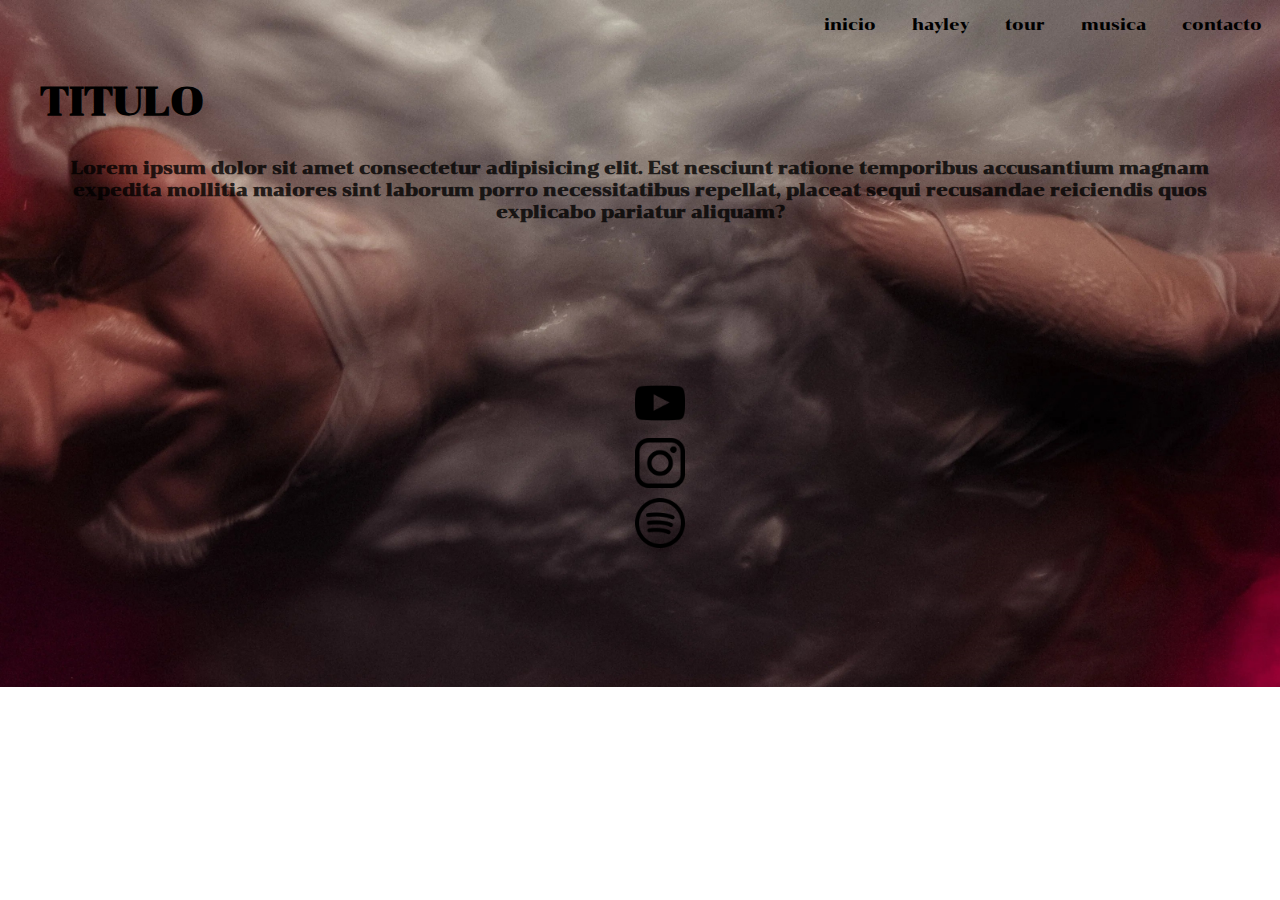
<file: index.html>
<!DOCTYPE html>
<html lang="es">

<head>
    <meta charset="UTF-8">
    <meta http-equiv="X-UA-Compatible" content="IE=edge">
    <meta name="viewport" content="width=device-width, initial-scale=1.0">
    <link rel="stylesheet" href="style.css">
    <title> Inicio </title>

</head>

<!--NAVEGADOR-->

<nav>
    <ul class="nav">
        <li class="nav"> <a href="index.html"> inicio </a> </li>
        <li class="nav"> <a href="pages/hayley.html"> hayley </a> </li>
        <li class="nav"> <a href="pages/tour.html"> tour </a> </li>
        <li class="nav"> <a href="pages/musica.html"> musica </a></li>
        <li class="nav"> <a href="pages/contacto.html"> contacto </a></li>
    </ul>
</nav>

<body class="fondo-1">

    <!--HEADER-->

    <header>
        <h1 class="titulo-1"> TITULO </h1>
    </header>

    <!--CUERPO-->

    <main>
        <div class="parrafo-1">
            <section>
                <h2> Lorem ipsum dolor sit amet consectetur adipisicing elit. Est nesciunt ratione temporibus
                    accusantium magnam expedita mollitia maiores sint laborum porro necessitatibus repellat, placeat
                    sequi recusandae reiciendis quos explicabo pariatur aliquam? </h2>
            </section>
        </div>
    </main>

    <!--FOOTER-->

    <footer>
        <div class="redes-container">
            <ul>
                <li><a class="redes-container" href="https://www.youtube.com/@hayleywilliams" target="_blank"> <img
                            src="multimedia/img/48968.png" class="youtube"> </a></li>
                <li><a class="redes-container" href="https://www.instagram.com/yelyahwilliams/?hl=es" target="_blank">
                        <img src="multimedia/img/87390.png" class="instagram"> </a></li>
                <li><a class="redes-container" href="https://open.spotify.com/artist/6Rx1JKzBrSzoKQtmbVmBnM"
                        target="_blank"> <img src="multimedia/img/87409.png" class="youtube"> </a></li>
            </ul>
        </div>
    </footer>

</body>

</html>
</file>
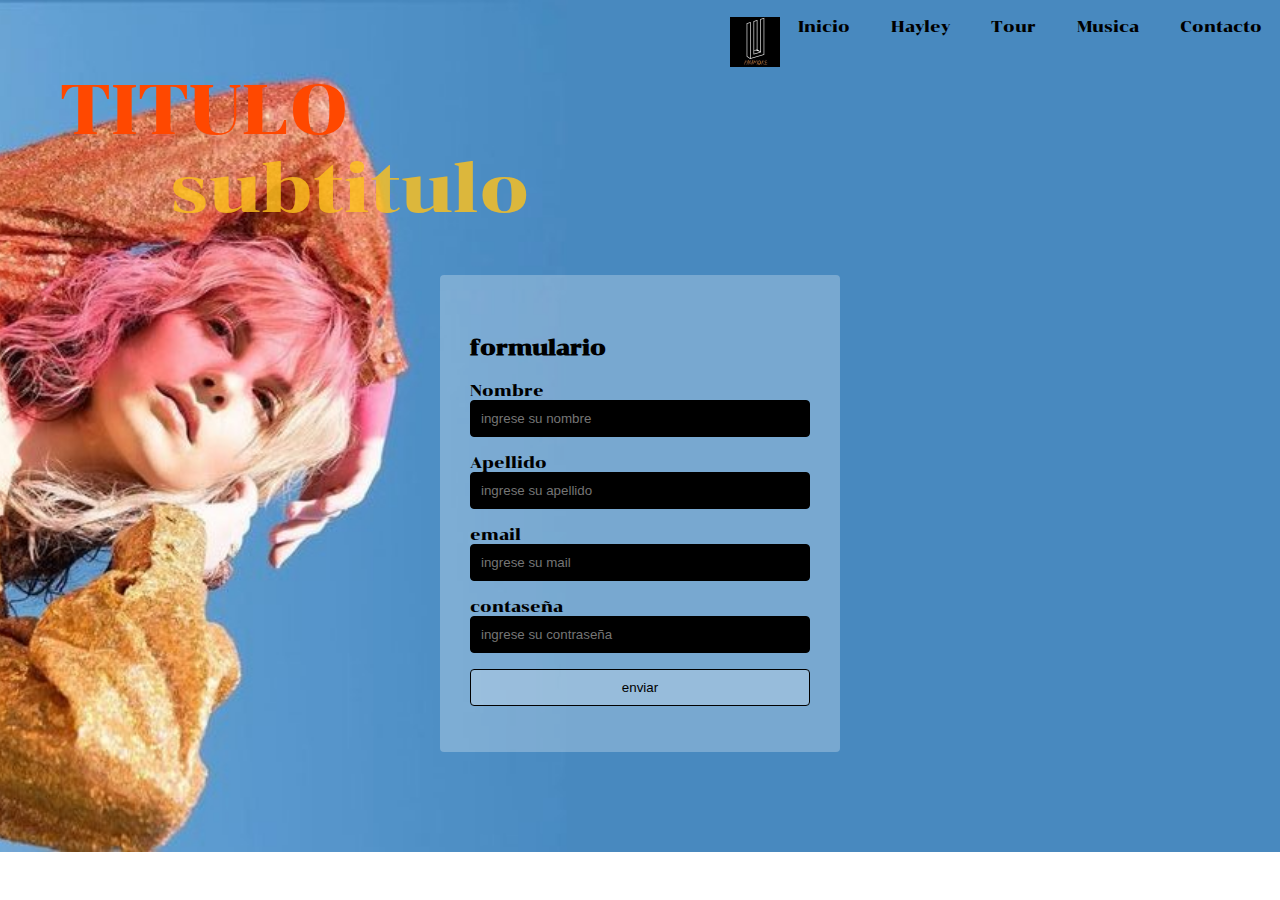
<file: pages/contacto.html>
<!DOCTYPE html>
<html lang="es">
    <head>
        <meta charset="UTF-8">
        <meta http-equiv="X-UA-Compatible" content="IE=edge">
        <meta name="viewport" content="width=device-width, initial-scale=1.0">
        <link rel="stylesheet" href="../style.css">
        <title>Contacto</title>
    </head>
    
    <body class="fondo-5">
        <!--HEADER-->
      <header>
        <nav class="navbar navbar-expand-lg bg-body-tertiary">
           
            <div class="container-fluid">
              <div class="collapse navbar-collapse" id="navbarNavAltMarkup">
                <div class="navbar-nav">
                  <a class="nav-link active" aria-current="page" href="../index.html"> Inicio </a>
                  <a class="nav-link" href="hayley.html"> Hayley </a>
                  <a class="nav-link" href="tour.html"> Tour </a>
                  <a class="nav-link" href="musica.html"> Musica </a>
                  <a class="nav-link disabled"> Contacto </a>
                  <img src="../multimedia/img/a8c2b13674831bdc2085243a3c04dcd7.jpg"  class="logo"></a>
                </div>
              </div>
            </div>
          </nav>
      </header>
    
      <!--CUERPO-->
        <main>
            <h1 class="titulo-5"> TITULO </h1>
            <H2 class="subtitulo-5"> subtitulo </H2>
        </main>
        <div>
            <form action class="formulario">
                <h4 class="h4">formulario</h4>
                <label for="nombre">Nombre</label>
                <input type="text" name="nombre" placeholder="ingrese su nombre" class="f-1">
    
                <label for="apellido">Apellido</label>
                <input type="text" name="apellido" placeholder="ingrese su apellido" class="f-1">
    
                <label for="email">email</label>
                <input type="email" name="email" placeholder="ingrese su mail" class="f-1">
    
                <label for="password">contaseña</label>
                <input type="password" name="password" placeholder="ingrese su contraseña" class="f-1">
    
                <input type="submit" value="enviar" class="f-2">
            </form>
        </div>
        </main>
    </body>
    
    </html>
</file>
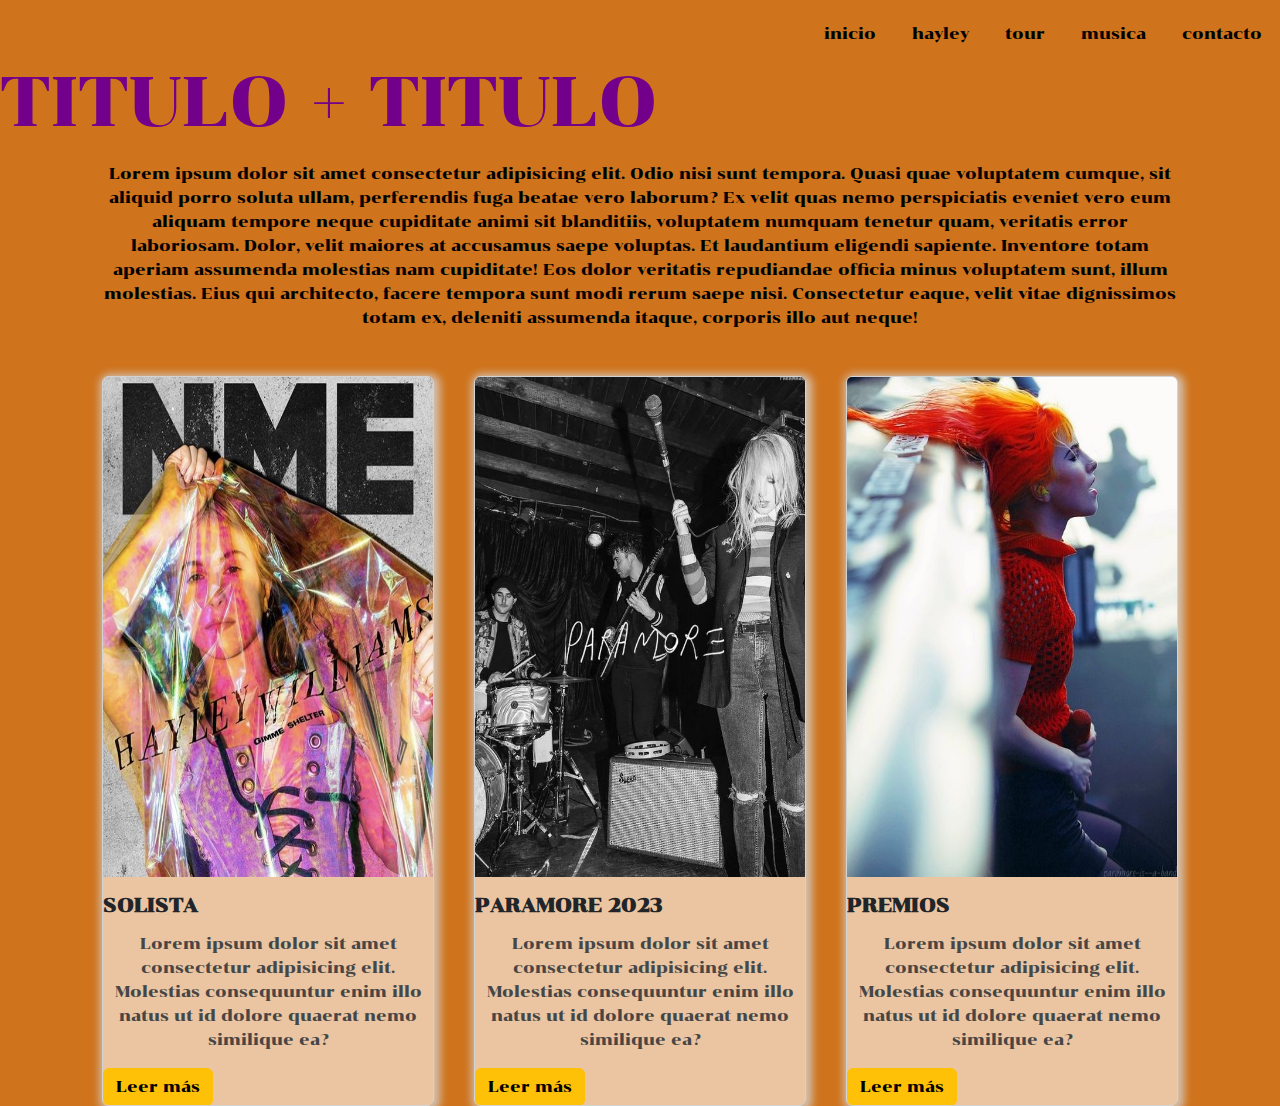
<file: pages/hayley.html>
<!DOCTYPE html>
<html lang="es">

<head>
    <meta charset="UTF-8">
    <meta http-equiv="X-UA-Compatible" content="IE=edge">
    <meta name="viewport" content="width=device-width, initial-scale=1.0">
    <link rel="stylesheet" href= "https://cdn.jsdelivr.net/npm/bootstrap@5.3.0-alpha3/dist/css/bootstrap.min.css">
    <link rel="stylesheet" href="../style.css">
    <title>Hayley</title>

</head>

<body class="fondo-2">
    <!--ETIQUETA DE ENCABEZADO-->
    <header>
        <nav>
            <ul class="nav-2">
                <li class="nav-2"> <a href="../index.html"> inicio </a> </li>
                <li class="nav-2"> <a href="hayley.html"> hayley </a> </li>
                <li class="nav-2"> <a href="tour.html"> tour </a> </li>
                <li class="nav-2"> <a href="musica.html"> musica </a></li>
                <li class="nav-2"> <a href="contacto.html"> contacto </a></li>
            </ul>
        </nav>
        </header>

        <!--CUERPO-->
        <main>
            <h1 class="titulo-2"> TITULO + TITULO </h1>

            <div>
                <p class="parrafo-2"> Lorem ipsum dolor sit amet consectetur adipisicing elit. Odio nisi sunt tempora.
                    Quasi quae
                    voluptatem
                    cumque, sit aliquid porro soluta ullam, perferendis fuga beatae vero laborum? Ex velit quas nemo
                    perspiciatis eveniet vero eum aliquam tempore neque cupiditate animi sit blanditiis, voluptatem
                    numquam
                    tenetur quam, veritatis error laboriosam. Dolor, velit maiores at accusamus saepe voluptas. Et
                    laudantium eligendi sapiente. Inventore totam aperiam assumenda molestias nam cupiditate! Eos dolor
                    veritatis repudiandae officia minus voluptatem sunt, illum molestias. Eius qui architecto, facere
                    tempora sunt modi rerum saepe nisi. Consectetur eaque, velit vitae dignissimos totam ex, deleniti
                    assumenda itaque, corporis illo aut neque!</p>
            </div>

            <div class="container">
                <div class="card">
                    <figure>
                        <img src="../multimedia/img/a2eaa5a1820715c62e6d014c8f7155cc.jpg" class="foto-1" alt="Paramore">
                    </figure>
                    <div class="contenido">
                        <h3> SOLISTA </h3>
                        <p>Lorem ipsum dolor sit amet consectetur adipisicing elit. Molestias consequuntur enim illo
                            natus ut id dolore quaerat nemo similique ea?</p>
                            <button type="button" class="btn btn-warning"> Leer más </button>
                    </div>
                </div>

                <div class="card">
                    <figure>
                        <img src="../multimedia/img/fc8966342ab84394a47e62e2453f9658.jpg" class="foto-2" alt="Paramore">
                    </figure>
                    <div class="contenido">
                        <h3> PARAMORE 2023 </h3>
                        <p>Lorem ipsum dolor sit amet consectetur adipisicing elit. Molestias consequuntur enim illo
                            natus ut id dolore quaerat nemo similique ea?</p>
                            <button type="button" class="btn btn-warning"> Leer más </button>
                    </div>
                </div>

                <div class="card">
                    <figure>
                        <img src="../multimedia/img/9e61f9e22276b281dce0a968adfa9256.jpg" class="foto-3" alt="Paramore">
                    </figure>
                    <div class="contenido">
                        <h3> PREMIOS </h3>
                        <p>Lorem ipsum dolor sit amet consectetur adipisicing elit. Molestias consequuntur enim illo
                            natus ut id dolore quaerat nemo similique ea?</p>
                            <button type="button" class="btn btn-warning"> Leer más </button>
                    </div>
                </div>
            </div>

        </main>
</body>

</html>
</file>
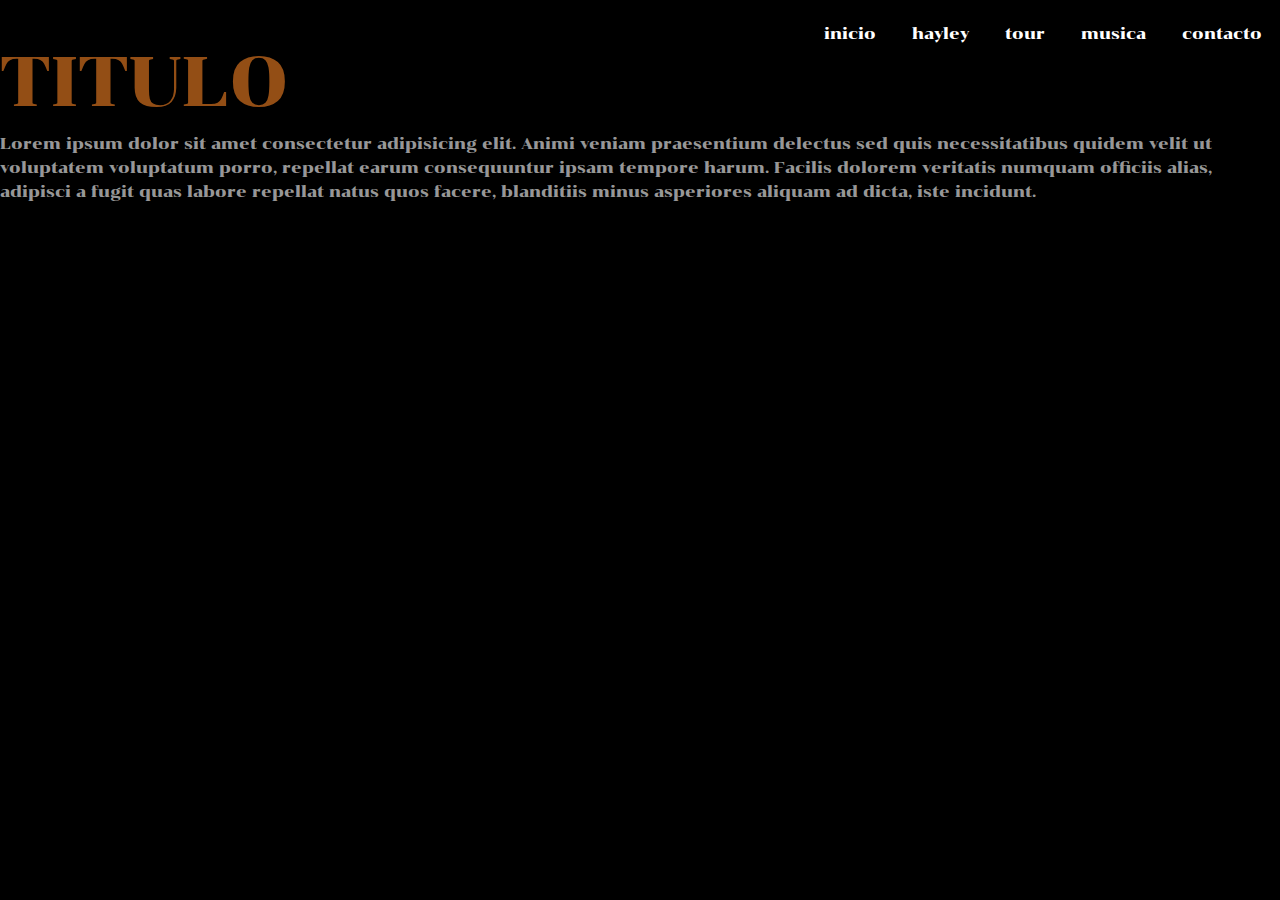
<file: pages/musica.html>
<!DOCTYPE html>
<html lang="es">

<head>
    <meta charset="UTF-8">
    <meta http-equiv="X-UA-Compatible" content="IE=edge">
    <meta name="viewport" content="width=device-width, initial-scale=1.0">
    <link rel="stylesheet" href= "https://cdn.jsdelivr.net/npm/bootstrap@5.3.0-alpha3/dist/css/bootstrap.min.css">
    <link rel="stylesheet" href="../style.css">
    <title>Musica</title>
</head>

<body class="fondo-4">

    <!--HEADER-->
    <header>
        <nav>
            <ul class="nav-4">
                <li class="nav-4"> <a href="../index.html"> inicio </a> </li>
                <li class="nav-4"> <a href="hayley.html"> hayley </a> </li>
                <li class="nav-4"> <a href="tour.html"> tour </a> </li>
                <li class="nav-4"> <a href="musica.html"> musica </a></li>
                <li class="nav-4"> <a href="contacto.html"> contacto </a></li>
            </ul>
        </nav>
    </header>

    <!--CUERPO-->
    <main>
        <h1 class="titulo-4"> TITULO </h1>
        <p class="parrafo-4"> Lorem ipsum dolor sit amet consectetur adipisicing elit. Animi veniam praesentium delectus
            sed quis
            necessitatibus quidem velit ut voluptatem voluptatum porro, repellat earum consequuntur ipsam tempore
            harum. Facilis dolorem veritatis numquam officiis alias, adipisci a fugit quas labore repellat natus
            quos facere, blanditiis minus asperiores aliquam ad dicta, iste incidunt. </p>

        <nav>
            <section>


                <div class="container text-center">
                    <div class="row align-items-center">
                        <div class="col">
                            <iframe width="350" height="200" src="https://www.youtube.com/embed/naygrknW6wc"
                                title="YouTube video player" frameborder="0"
                                allow="accelerometer; autoplay; clipboard-write; encrypted-media; gyroscope; picture-in-picture; web-share"
                                allowfullscreen class="video-1"></iframe>
                        </div>
                        <div class="col">
                            <iframe style="border-radius:12px"
                            src="https://open.spotify.com/embed/playlist/37i9dQZF1DZ06evO43zjO0?utm_source=generator"
                            width="100%" height="150" frameBorder="0" allowfullscreen=""
                            allow="autoplay; clipboard-write; encrypted-media; fullscreen; picture-in-picture"
                            loading="lazy"></iframe>
                        </div>
                        <div class="col">
                            <iframe width="350" height="200" src="https://www.youtube.com/embed/6MtMSbOqBME"
                            title="YouTube video player" frameborder="0"
                            allow="accelerometer; autoplay; clipboard-write; encrypted-media; gyroscope; picture-in-picture; web-share"
                            allowfullscreen class="video-2"></iframe>
                        </div>
                    </div>
                </div>

            </section>
        </nav>
    </main>
</body>

</html>
</file>
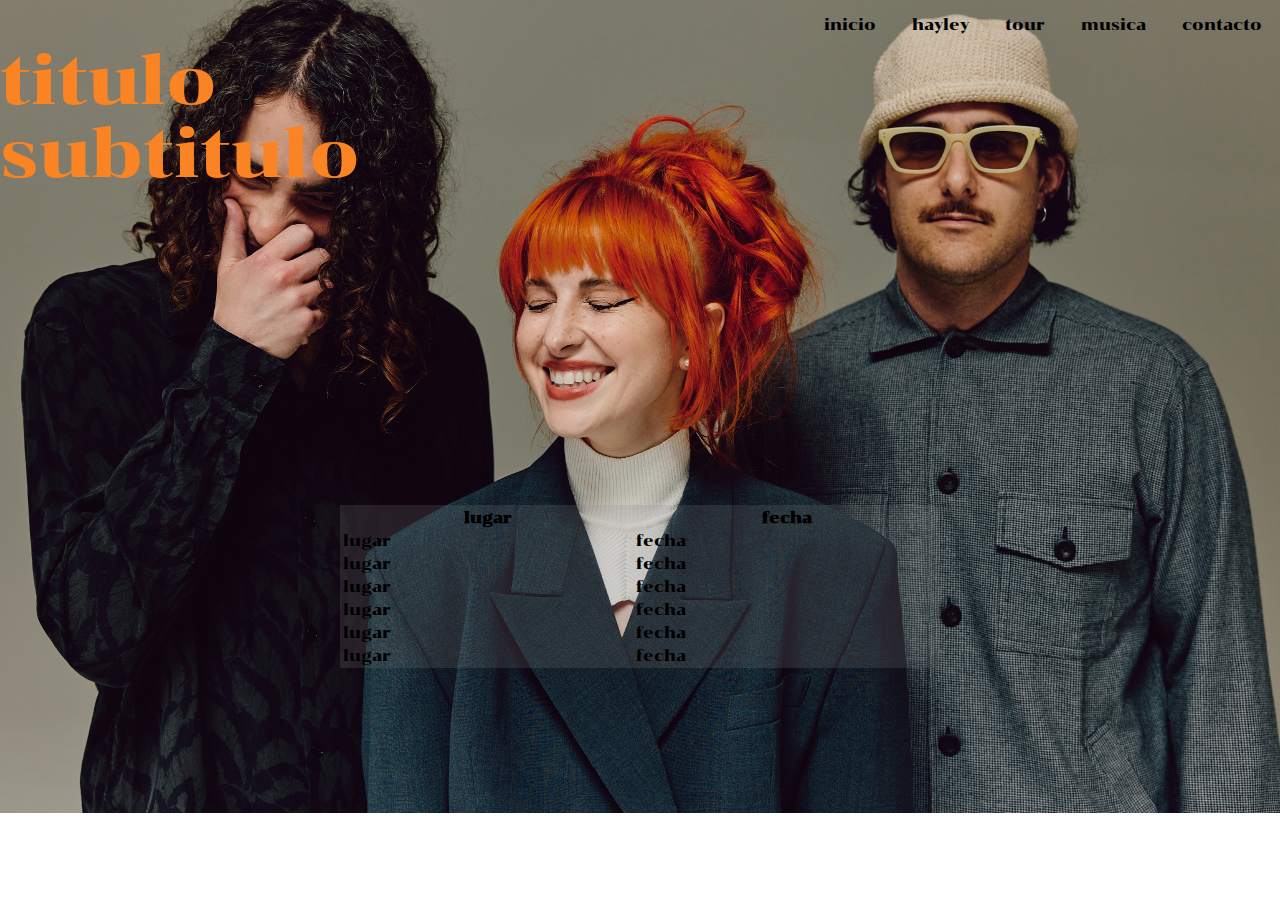
<file: pages/tour.html>
<!DOCTYPE html>
<html lang="es">

<head>
    <meta charset="UTF-8">
    <meta http-equiv="X-UA-Compatible" content="IE=edge">
    <meta name="viewport" content="width=device-width, initial-scale=1.0">
    <link rel="stylesheet" href="../style.css">
    <title>Tour</title>
</head>

<body class="fondo-3">

    <!--HEADER-->
    <header>
        <nav>
            <ul class="nav-3">
                <li class="nav-3"> <a href="../index.html"> inicio </a> </li>
                <li class="nav-3"> <a href="hayley.html"> hayley </a> </li>
                <li class="nav-3"> <a href="tour.html"> tour </a> </li>
                <li class="nav-3"> <a href="musica.html"> musica </a></li>
                <li class="nav-3"> <a href="contacto.html"> contacto </a></li>
            </ul>
        </nav>

        <!--TITULOS-->
        <main>
            <h1 class="titulo-3"> titulo </h1>
            <h2 class="subtitulo-3"> subtitulo </h2>

            <!--TABLA-->
            <section>
                <table class="tabla">
                    <thead>
                        <tr>
                            <th>lugar</th>
                            <th>fecha</th>
                        </tr>
                    </thead>
                    <tr>
                        <td>lugar</td>
                        <td>fecha</td>
                    </tr>
                    <tr>
                        <td>lugar</td>
                        <td>fecha</td>
                    </tr>
                    <tr>
                        <td>lugar</td>
                        <td>fecha</td>
                    </tr>
                    <tr>
                        <td>lugar</td>
                        <td>fecha</td>
                    </tr>
                    <tr>
                        <td>lugar</td>
                        <td>fecha</td>
                    </tr>
                    <tr>
                        <td>lugar</td>
                        <td>fecha</td>
                    </tr>
                </table>
                </div>
            </section>
        </main>
</body>

</html>
</file>
<file: style.css>
@import url('https://fonts.googleapis.com/css2?family=Chonburi&display=swap');

* {
    box-sizing: border-box;
}

body {
    font-family: 'Chonburi', cursive;
    margin: 0;
    padding: 0;

}

/*HOME*/
.fondo-1 {
    background-image: url(multimedia/img/Hayley-Williams.jpg);
    background-repeat: no-repeat;
    background-position: top;
    background-size: cover;

}

.nav {
    display: flex;
    flex-direction: row;
    position: relative;
    float: right;
    top: -20px;
}

.nav a {
    color: rgb(0, 0, 0);
    padding: 12px 18px;
    text-decoration: none;
    position: relative;
    font-size: 16px;
}

/*titulo*/
.titulo-1 {
    padding: 40px;
    left: 0px;
    font-weight: 700;
    font-size: 40px;
    top: 10px;
    position: relative;
}

/*cuerpo*/
.parrafo-1 {
    display: flex;
    flex-wrap: wrap;
    position: relative;
    padding: 40px;
    font-size: 12px;
    text-align: center;
    top: -80px;
    color: rgba(0, 0, 0, 0.788);
}

@media screen and (max-width: 480px) {

    .nav,
    .titulo-1,
    .parrafo-1 {
        width: 100%;
    }
}


/*redes*/
ul {
    list-style-type: none;
}

.redes-container {
    display: flex;
    align-items: center;
    justify-content: center;
}

.youtube {
    margin: 5px;
    width: 50px;
    height: 50px;
}

.instagram {
    margin: 5px;
    width: 50px;
    height: 50px;
}

.spotfy {
    margin: 5px;
    width: 50px;
    height: 50px;
}


/*HAYLEY*/
.fondo-2 {
    background-color: #cf731c;
}

/*encabezado*/
.nav-2 {
    display: flex;
    flex-direction: row;
    position: relative;
    float: right;
    top: 5px;
}

.nav-2 a {
    color: rgb(0, 0, 0);
    padding: 12px 18px;
    text-decoration: none;
    position: relative;
    font-size: 16px;
}

.titulo-2 {
    color: hsl(290, 100%, 27%);
    top: 20px;
    position: relative;
    font-weight: 500;
    font-size: 70px;
    top: 60px;
}

.parrafo-2 {
    top: 70px;
    position: relative;
    text-align: center;
    left: 100px;
    padding-right: 200px;
    color: rgb(0, 0, 0);

}

.card {
    width: 100%;
    height: 730px;
    margin: 20px;
    border-radius: 6px;
    overflow: hidden;
    background: #ffffff96;
    cursor: default;
    border: 1px solid lightgray;
    box-shadow: 2px 2px 8px 4px #d3d3d3d1;
    top: 80px;
}

.foto-1 {
    width: 100%;
    height: 500px;
    display: block;
    margin: auto;
}

.foto-2 {
    width: 100%;
    height: 500px;
    display: block;
    margin: auto;
}

.foto-3 {
    width: 100%;
    height: 500px;
    display: block;
    margin: auto;
}

/*Tarjetas*/

.container {
    display: flex;
    width: 100%;
}

.card .contenido h3 {
    display: flex;
    font-weight: 600;
    font-size: 20px;
    margin-bottom: 15px;
    position: relative;
    text-align: center;
}

.card .contenido p {
    display: flex;
    line-height: 1.5;
    color: rgb(70, 70, 70);
    text-align: center;
}

.card .contenido a {
    color: rgb(0, 0, 0);
    text-decoration: none;
    text-align: center;
    display: block;
    padding: 10px;
    margin-top: 10px;
}

/*TOUR*/

.fondo-3 {
    background-image: url(multimedia/img/NME-PARAMORE-HERO-2023@2560x1625.jpg);
    background-repeat: no-repeat;
    background-position: center center;
    background-position: top;
    background-size: cover;
}

/*encabezado*/
.nav-3 {
    display: flex;
    flex-direction: row;
    position: relative;
    float: right;
    top: -30px;
}

.nav-3 a {
    color: rgb(0, 0, 0);
    padding: 12px 18px;
    text-decoration: none;
    position: relative;
    font-size: 16px;
}


.titulo-3 {
    color: rgb(250, 132, 35);
    font-weight: 500;
    font-size: 70px;
    top: -10px;
    position: relative;
}

.subtitulo-3 {
    color: rgb(250, 132, 35);
    font-weight: 500;
    font-size: 70px;
    top: -80px;
    position: relative;
}

/*tabla*/
.tabla {
    background-color: rgba(128, 128, 128, 0.199);
    margin: 150px auto;
    width: 600px;
    top: 80px;
    position: relative;
}


/*MUSICA*/
.fondo-4 {
    background-color: #000000;
}

.nav-4 {
    display: flex;
    flex-direction: row;
    position: relative;
    float: right;
    top: 5px;
}

.nav-4 a {
    color: rgb(255, 255, 255);
    padding: 12px 18px;
    text-decoration: none;
    position: relative;
    font-size: 16px;
}

.titulo-4 {
    color: rgba(250, 132, 35, 0.589);
    font-weight: 500;
    font-size: 70px;
    top: 40px;
    position: relative;
}

.parrafo-4 {
    color: rgba(255, 255, 255, 0.61);
    top: 40px;
    position: relative;
}

.col {
    margin: 10px;
    display: flex;
    position: relative;
    top: 100px;
}

/*CONTACTO*/
.fondo-5 {
    background-image: url(multimedia/img/dec1b4d8a0aa95eb7a8016592e45ba32.jpg);
    background-repeat: no-repeat;
    background-position: center center;
    background-position: top;
    background-size: cover;
}

/*NAVBAR CON LOGO*/

.logo {
    float: left;
    width: 50px;
    display: flex;
}

.container-fluid {
    display: flex;
    flex-direction: row;
    position: relative;
    float: right;
    top: -30px;
}

.nav-link {
    color: rgb(0, 0, 0);
    padding: 12px 18px;
    text-decoration: none;
    position: relative;
    font-size: 16px;
}


.titulo-5 {
    color: rgb(255, 72, 0);
    font-weight: 500;
    font-size: 70px;
    top: 20px;
    position: relative;
    left: 60px;
}

.subtitulo-5 {
    color: rgba(252, 193, 30, 0.815);
    font-weight: 500;
    font-size: 70px;
    top:-45px;
    position: relative;
    left: 170px;
}

/*FORMULARIO*/

.formulario {
    top: -100px;
    margin: auto;
    width: 400px;
    background: rgba(255, 255, 255, 0.267);
    padding: 30px;
    position: relative;

    margin-top: 100px;
    border-radius: 4px;
}

.h4 {
    font-size: 22px;
    margin-bottom: 20px;
}

.f-1 {
    width: 100%;
    background: rgb(0, 0, 0);
    padding: 10px;
    border-radius: 4px;
    margin-bottom: 16px;
    border: 1px solid;
}

.f-2 {
    width: 100%;
    background: rgba(255, 255, 255, 0.233);
    padding: 10px;
    border-radius: 4px;
    margin-bottom: 16px;
    border: 1px solid;
}
</file>
